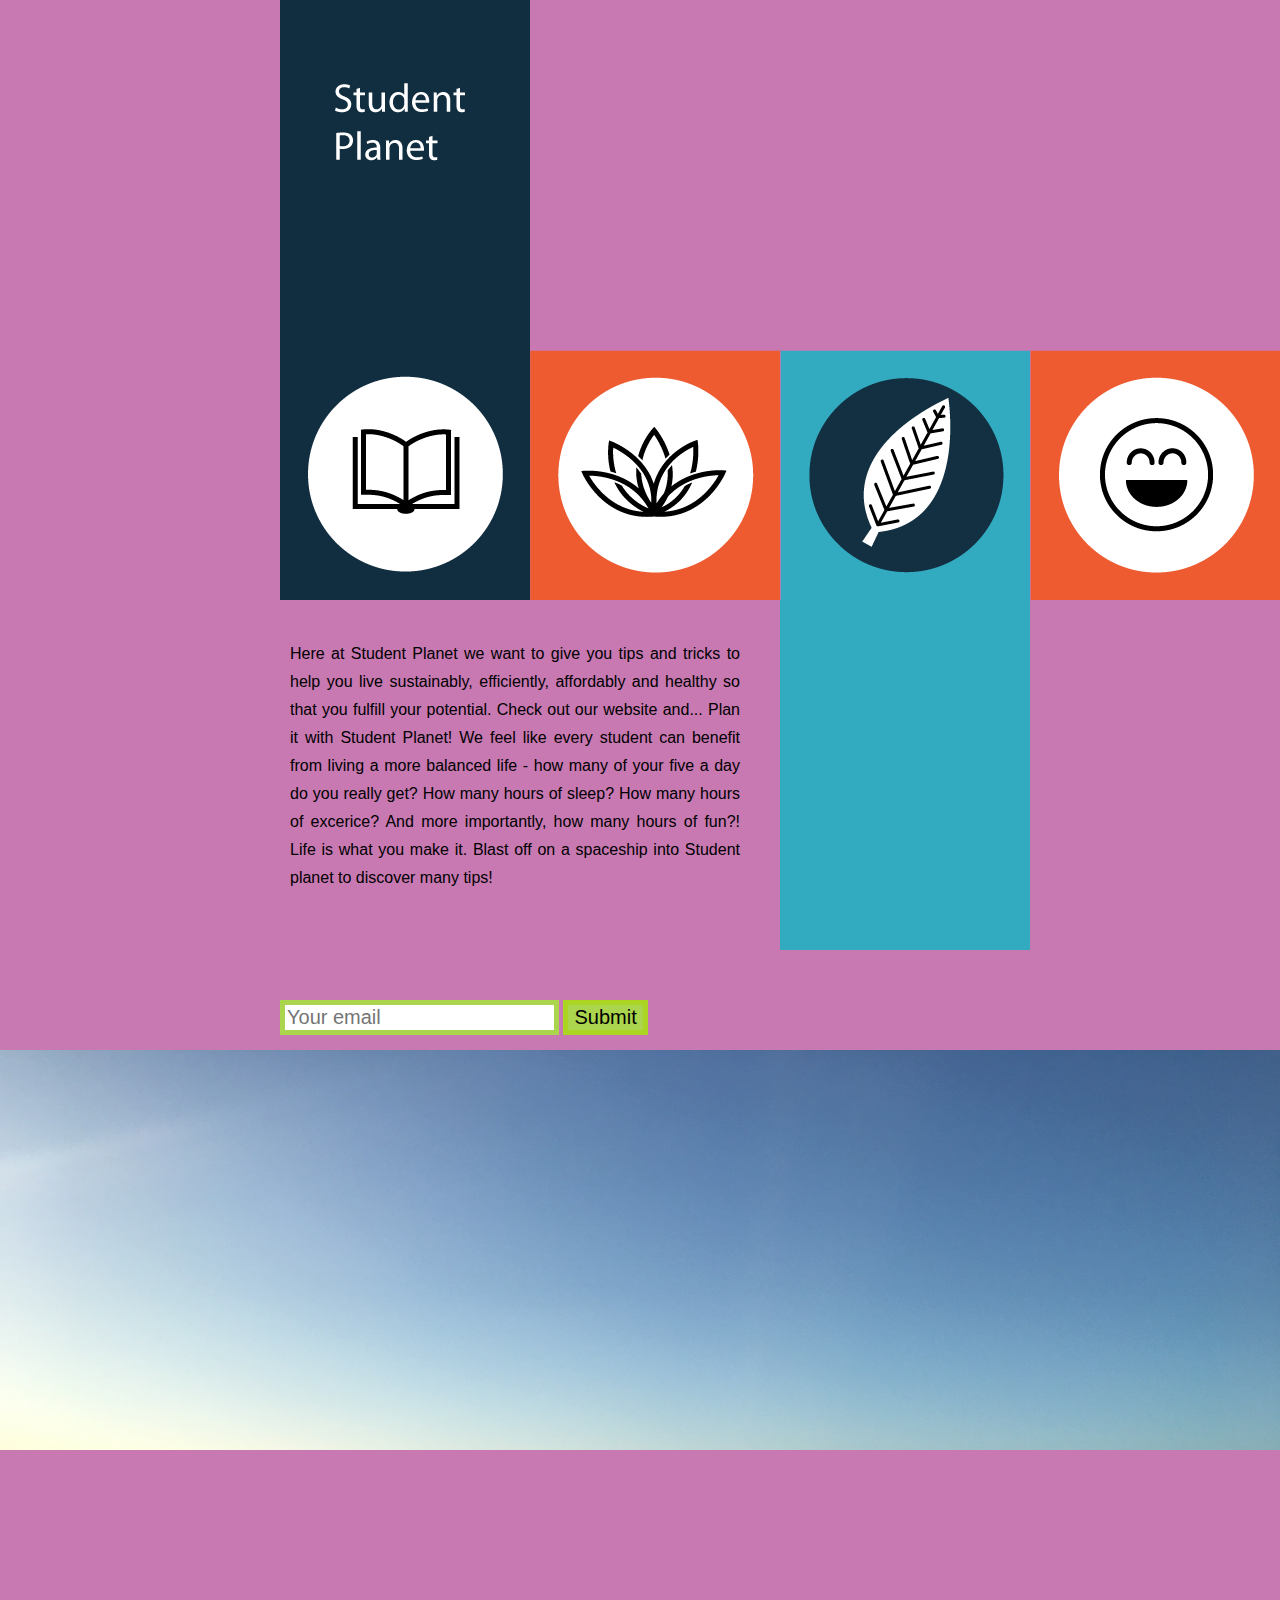
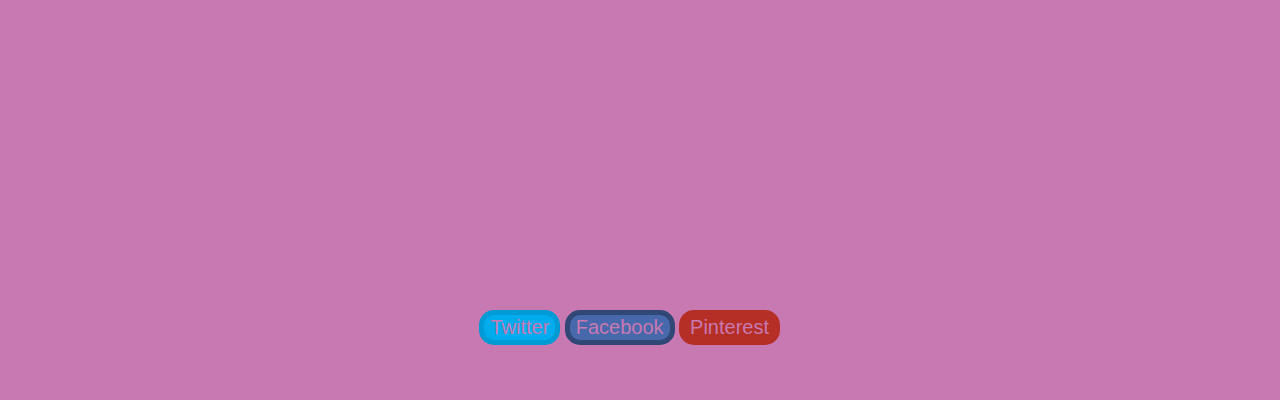
<file: index.html>
<html>
    <head>
        
        <title>Student Planet | plan it with Student Planet</title>
        <link rel="stylesheet" type="text/css" href="maincss.css">
   
    <style>
         body {
          font-family: helvetica, sans-serif;
          background-color: #c879b2;
            margin: 0px;
            padding: 0px;
        }

        html {
          margin: 0px;
          padding: 0px;
        }
        
        body {
          font-family: helvetica, sans-serif;
          background-color: #c879b2;
            margin: 0px;
            padding: 0px;
        }

        html {
          margin: 0px;
          padding: 0px;
        }

        #container {
          height:600px;
          width: 100%;
          background-color: #c879b2;
          margin: 0 0 0 0;
        }

        #orange {
          height: 600px;
          max-width: 1000px;
          background-color: #c879b2;
          float: right;
          margin: 0 0 0 0;
        }

        #tagline {
        	width: 200px;
        	height: 50px;
        	line-height: 28px;
        	margin: 0 0 0 0px;
        }

        #intro {
          height:350px;
          width:1000px;
          background-color: #c879b2;
          float: right;
          margin: 0 0 0 0;
        }

        #content {
          height: 350px;
          width: 450px;
          line-height: 28px;
          background-color: #c879b2;
          margin: 30 0 0 0;
          padding: 10px;
          text-align: justify;
		font-size; 80px;
        }

        #bluebox {
          height: 350px;
          width: 250px;
          background: rgba(50, 171, 193, 1);
          float: right;
          margin: 0 250px 0 0;
        }

        #landscape {
          height: 400px;
          width: 100%;
          background: url("landscape.jpg");
          background-size: cover;
          position: relative;
          background-repeat: no-repeat;
          margin: 450px 0 0 0;
        }

        #landscapecontent {
          height:250px;
          width:1000px;
          background-color: #c879b2;
          float: right;
          margin: 50;
        }

        #midsection { 
          height:450px;
          width:1000px;
          background-color: #c879b2;
          float: right;
          margin: 0 0 0 0;
        }

        #footer {
          height:100px;
          width:100%;
          background-color: #c879b2;
          float: right;
          margin: 0 0 0 0;
        }

        #social-buttons button {
	      color : #c879b2;
	      margin: 10px, 200px 10px 200px;
        }
        .btn-twitter {
	      background-color : #00acee;
	      border-color : #009ad5;
        }
        .btn-facebook {
          background-color : #4868ac;
	      border-color : #314776;
        }
        .btn-pinterest {
	      background-color : #b62f26;
	      border-color : #b62f26;
	    }

	    button {
	    	border: solid 5px;
	    	border-radius: 15px;
	    	font-size: 20px
	    }


  
   </style>


   </head>

   <body>

   <div id="container">

     
     <div id="orange">

      <a href="funpage"><img src="fun.png" style="float: right; width: 250px; margin-right: 0%; margin-bottom: 0px; margin-top: 350px" alt="Fun" onmouseover="this.src='funhover.png'" onmouseout="this.src='fun.png'" /></a>

      <a href="sustainabilitypage"><img src="sustainability.png" style="float: right; width: 250px; margin-right: 0%; margin-bottom: 0px; margin-top: 350px" alt="Sustainability" onmouseover="this.src='sustainabilityhover.png'" onmouseout="this.src='sustainability.png'" /></a>

      <a href="wellbeingpage"><img src="wellbeing.png" style="float: right; width: 250px; margin-right: 0%; margin-bottom: 0px; margin-top: 350px" alt="Well Being" onmouseover="this.src='wellbeinghover.png'" onmouseout="this.src='wellbeing.png'" /></a>

      <a href="studypage"><img src="study.png" style="float: right; width: 250px; margin-right: 0%; margin-bottom: 0px;" alt="study" onmouseover="this.src='studyhover.png'" onmouseout="this.src='study.png'" /></a>

     </div>
   </div>

  <div id="intro">
        
   <div id="bluebox"></div>
   
    <div id="content">Here at Student Planet we want to give you tips and tricks to help you live sustainably, efficiently, affordably and healthy so that you fulfill your potential. Check out our website and... Plan it with Student Planet! We feel like every student can benefit from living a more balanced life - how many of your five a day do you really get? How many hours of sleep? How many hours of excerice? And more importantly, how many hours of fun?! Life is what you make it. Blast off on a spaceship into Student planet to discover many tips!
    <br> 
    <br>
    <br>
    <br>
    <br> 
    <br>
    <br>
    <br>
    <br>
    <br> 
    Sign-up for our latest news!
    </div>

    <input type="email" placeholder="Your email" style="background: rgba(0, 0, 0, 0,); border: solid 5px rgba(171, 213, 77, 1); font-size: 20px; margin: 0 0 100px 0;">
    <input type="submit" style="background: rgba(171, 213, 77, 1); border: solid 5px rgba(171, 213, 34, 1); font-size: 20px; margin: 0 0 100px 0;">

   </div>

   <div id="landscape">

 

   </div>

   <div id="midsection"></div>

   <div id="footer">

      <div id='social-buttons' style="float: right; margin: 10px 500px 0 0;">
        <button class = 'btn btn-twitter btn-lg' >Twitter</button>
        <button class = 'btn btn-facebook btn-lg' >Facebook</button>
        <button class = 'btn btn-pinterest btn-lg' >Pinterest</button>
       </div> 
   

   </div>

   </body>
</file>
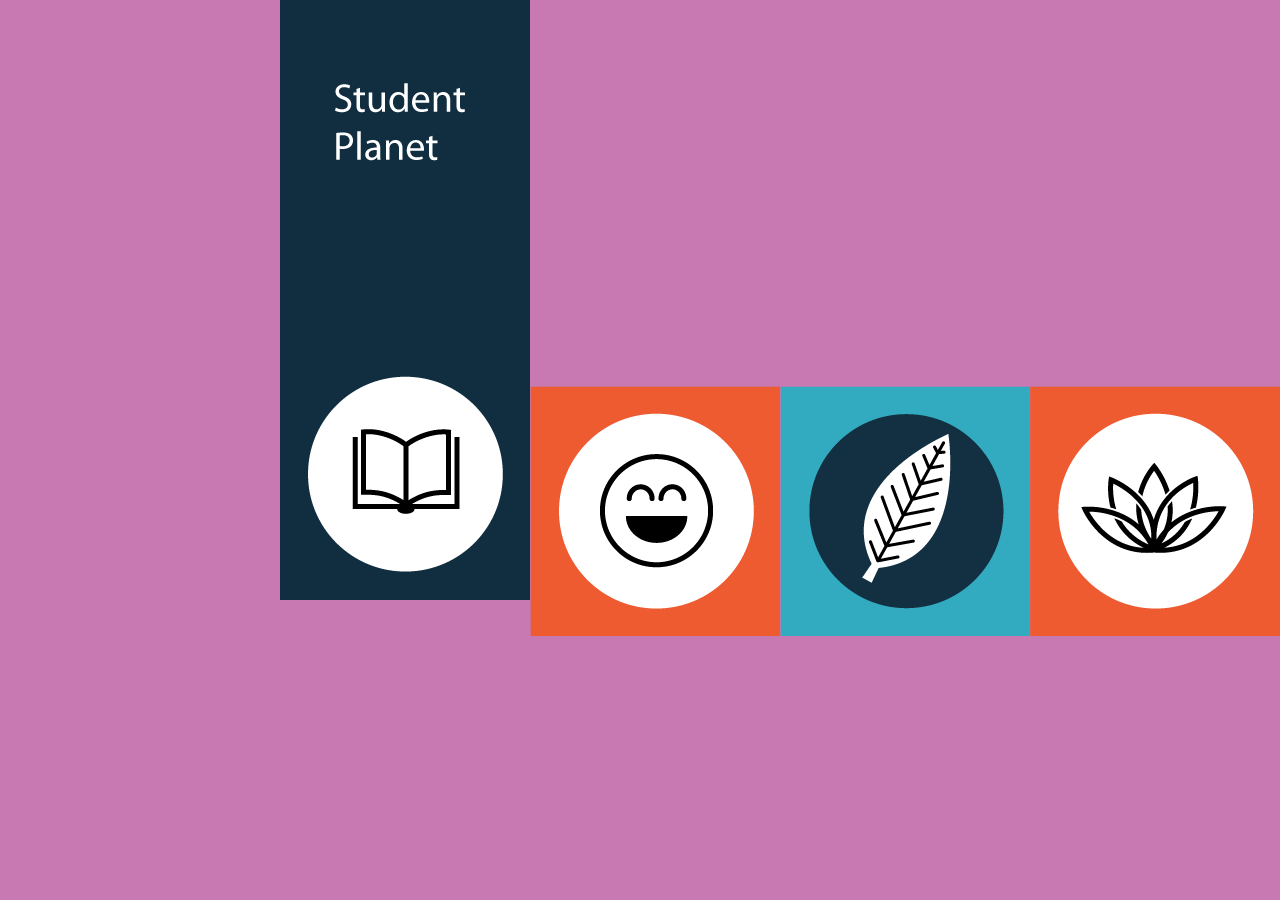
<file: test.html>
<!DOCTYPE html>
<html>
    <head>
        <title>Student Planet | plan it with Student Planet</title>

        <style>

        body {
        	font-family: helvetica, sans-serif;
        	background-color: #c879b2;
            margin: 0px;
            padding: 0px;
        }

        html {
        	margin: 0px;
        	padding: 0px;
        }

        #header {
        	background-color: white;
        }

        </style>
   
   </head>

   <body>

   <div id="header">
   <a href="wellbeingpage"><img src="wellbeing.png" style="float: right; width: 250px; margin-right: 0%; margin-bottom: 0px; margin-top: 386.25px" alt="Well Being" onmouseover="this.src='hover.png'" onmouseout="this.src='wellbeing.png'" /></a>

   <a href="sustainabilitypage"><img src="sustainability.png" style="float: right; width: 250px; margin-right: 0%; margin-bottom: 0px; margin-top: 386.25px" alt="Sustainability" onmouseover="this.src='sustainabilityhover.png'" onmouseout="this.src='sustainability.png'" /></a>

   <a href="funpage"><img src="fun.png" style="float: right; width: 250px; margin-right: 0%; margin-bottom: 0px; margin-top: 386.25px" alt="Fun" onmouseover="this.src='hover.png'" onmouseout="this.src='fun.png'" /></a>

   <a href="studypage"><img src="study.png" style="float: right; width: 250px; margin-right: 0%; margin-bottom: 0px;" alt="Study" onmouseover="this.src='studyhover.png'" onmouseout="this.src='study.png'" /></a>

   </div>

    </body>
</file>
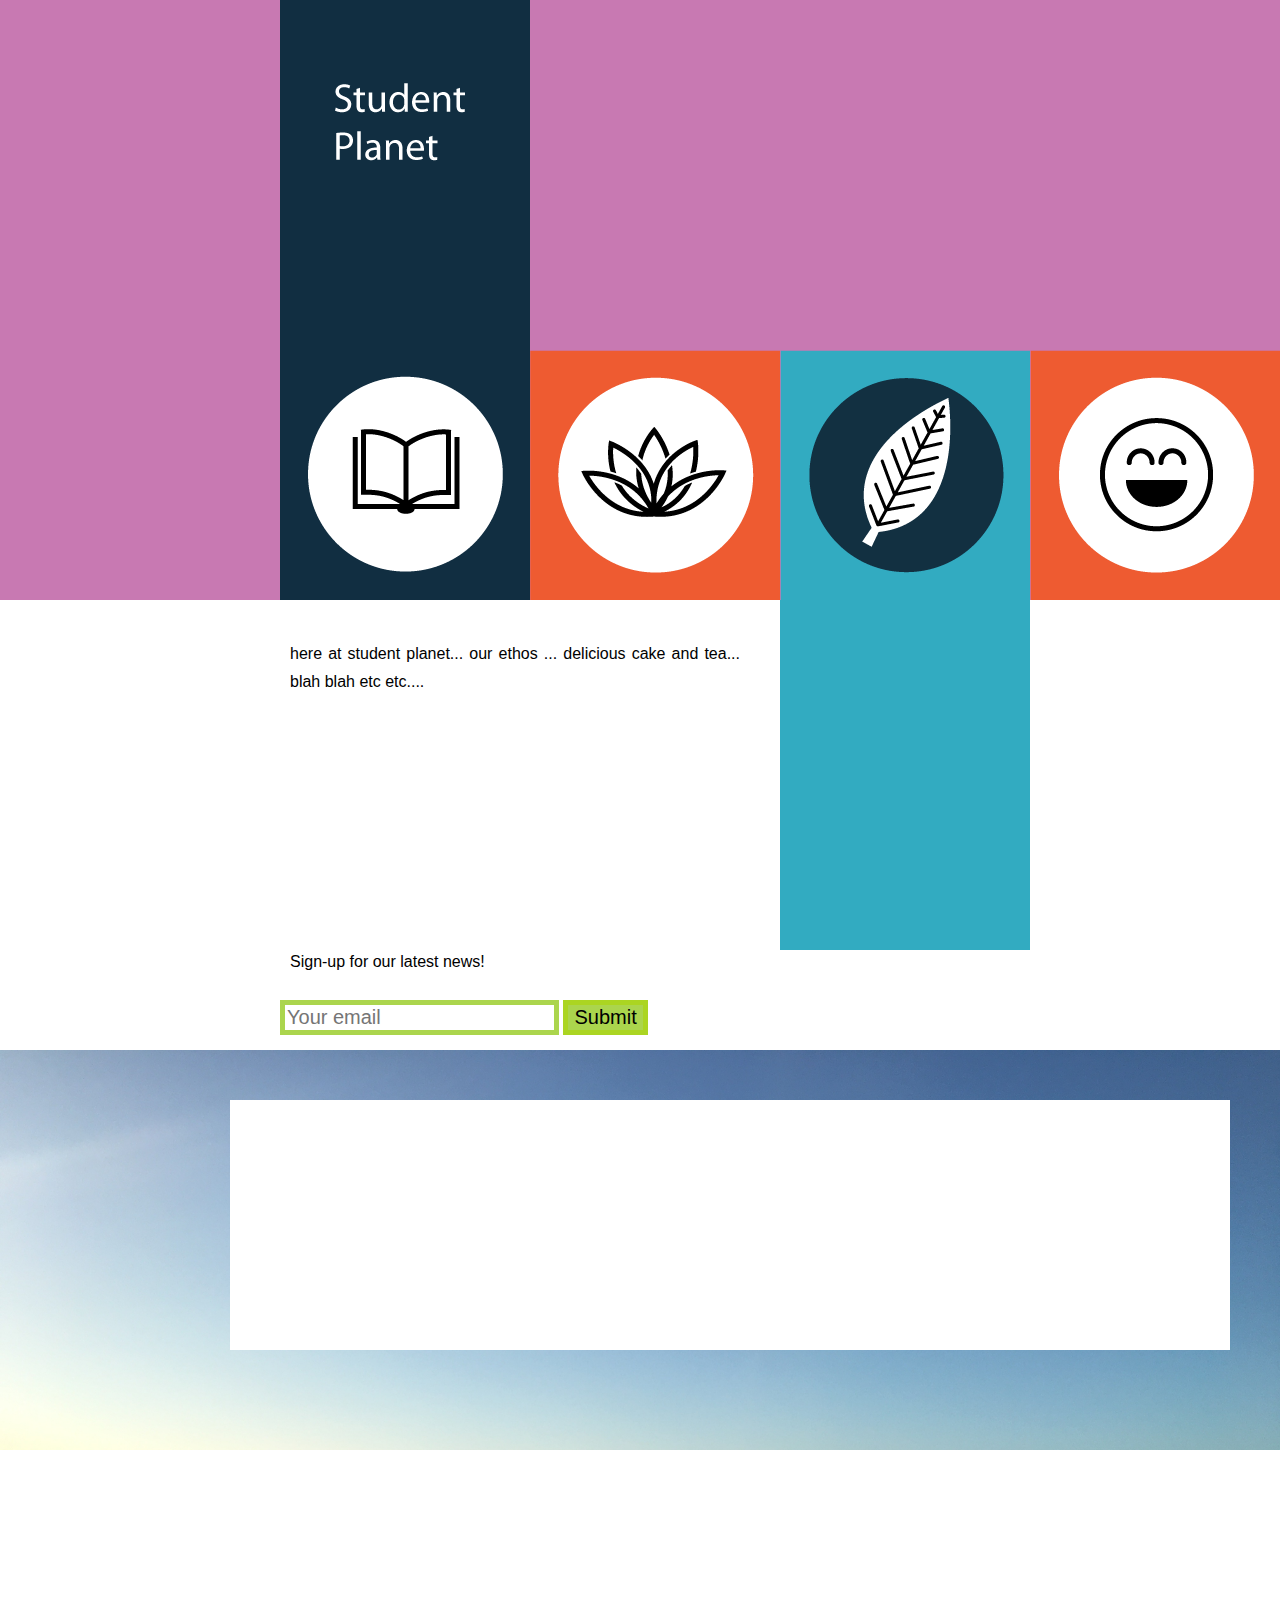
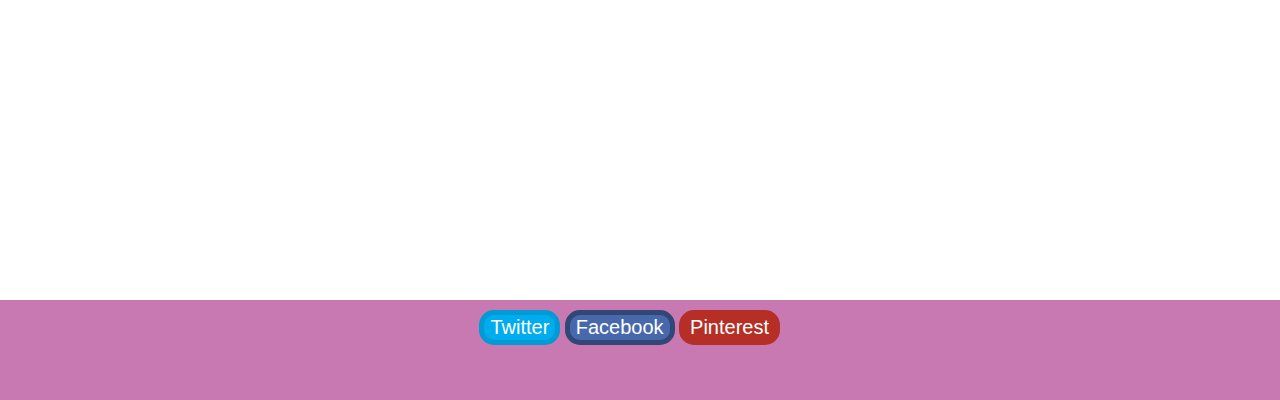
<file: test3-1.html>
<html>
    <head>
        
        <title>Student Planet | plan it with Student Planet</title>
        <link rel="stylesheet" type="text/css" href="maincss.css">
   
    <style>
         body {
          font-family: helvetica, sans-serif;
          background-color: white;
            margin: 0px;
            padding: 0px;
        }

        html {
          margin: 0px;
          padding: 0px;
        }
  
   </style>


   </head>

   <body>

   <div id="container">

     
     <div id="orange">

      <a href="funpage"><img src="fun.png" style="float: right; width: 250px; margin-right: 0%; margin-bottom: 0px; margin-top: 350px" alt="Fun" onmouseover="this.src='funhover.png'" onmouseout="this.src='fun.png'" /></a>

      <a href="sustainabilitypage"><img src="sustainability.png" style="float: right; width: 250px; margin-right: 0%; margin-bottom: 0px; margin-top: 350px" alt="Sustainability" onmouseover="this.src='sustainabilityhover.png'" onmouseout="this.src='sustainability.png'" /></a>

      <a href="wellbeingpage"><img src="wellbeing.png" style="float: right; width: 250px; margin-right: 0%; margin-bottom: 0px; margin-top: 350px" alt="Well Being" onmouseover="this.src='wellbeinghover.png'" onmouseout="this.src='wellbeing.png'" /></a>

      <a href="studypage"><img src="study.png" style="float: right; width: 250px; margin-right: 0%; margin-bottom: 0px;" alt="study" onmouseover="this.src='studyhover.png'" onmouseout="this.src='study.png'" /></a>

     </div>
   </div>

  <div id="intro">
        
   <div id="bluebox"></div>
   
    <div id="content">here at student planet... our ethos ... delicious cake and tea... blah blah etc etc....
    <br> 
    <br>
    <br>
    <br>
    <br> 
    <br>
    <br>
    <br>
    <br>
    <br> 
    Sign-up for our latest news!
    </div>

    <input type="email" placeholder="Your email" style="background: rgba(0, 0, 0, 0,); border: solid 5px rgba(171, 213, 77, 1); font-size: 20px; margin: 0 0 100px 0;">
    <input type="submit" style="background: rgba(171, 213, 77, 1); border: solid 5px rgba(171, 213, 34, 1); font-size: 20px; margin: 0 0 100px 0;">

   </div>

   <div id="landscape">

     <div id="landscapecontent"></div>

   </div>

   <div id="midsection"></div>

   <div id="footer">

      <div id='social-buttons' style="float: right; margin: 10px 500px 0 0;">
        <button class = 'btn btn-twitter btn-lg' >Twitter</button>
        <button class = 'btn btn-facebook btn-lg' >Facebook</button>
        <button class = 'btn btn-pinterest btn-lg' >Pinterest</button>
       </div> 
   

   </div>

   </body>
</file>
<file: maincss.css>
body {
          font-family: helvetica, sans-serif;
          background-color: white;
            margin: 0px;
            padding: 0px;
        }

        html {
          margin: 0px;
          padding: 0px;
        }

        #container {
          height:600px;
          width: 100%;
          background-color: #c879b2;
          margin: 0 0 0 0;
        }

        #orange {
          height: 600px;
          max-width: 1000px;
          background-color: #c879b2;
          float: right;
          margin: 0 0 0 0;
        }

        #tagline {
        	width: 200px;
        	height: 50px;
        	line-height: 28px;
        	margin: 0 0 0 0px;
        }

        #intro {
          height:350px;
          width:1000px;
          background-color: white;
          float: right;
          margin: 0 0 0 0;
        }

        #content {
          height: 350px;
          width: 450px;
          line-height: 28px;
          background-color: white;
          margin: 30 0 0 0;
          padding: 10px;
          text-align: justify;
        }

        #bluebox {
          height: 350px;
          width: 250px;
          background: rgba(50, 171, 193, 1);
          float: right;
          margin: 0 250px 0 0;
        }

        #landscape {
          height: 400px;
          width: 100%;
          background: url("landscape.jpg");
          background-size: cover;
          position: relative;
          background-repeat: no-repeat;
          margin: 450px 0 0 0;
        }

        #landscapecontent {
          height:250px;
          width:1000px;
          background-color: white;
          float: right;
          margin: 50;
        }

        #midsection { 
          height:450px;
          width:1000px;
          background-color: white;
          float: right;
          margin: 0 0 0 0;
        }

        #footer {
          height:100px;
          width:100%;
          background-color: #c879b2;
          float: right;
          margin: 0 0 0 0;
        }

        #social-buttons button {
	      color : white;
	      margin: 10px, 200px 10px 200px;
        }
        .btn-twitter {
	      background-color : #00acee;
	      border-color : #009ad5;
        }
        .btn-facebook {
          background-color : #4868ac;
	      border-color : #314776;
        }
        .btn-pinterest {
	      background-color : #b62f26;
	      border-color : #b62f26;
	    }

	    button {
	    	border: solid 5px;
	    	border-radius: 15px;
	    	font-size: 20px
	    }
</file>
